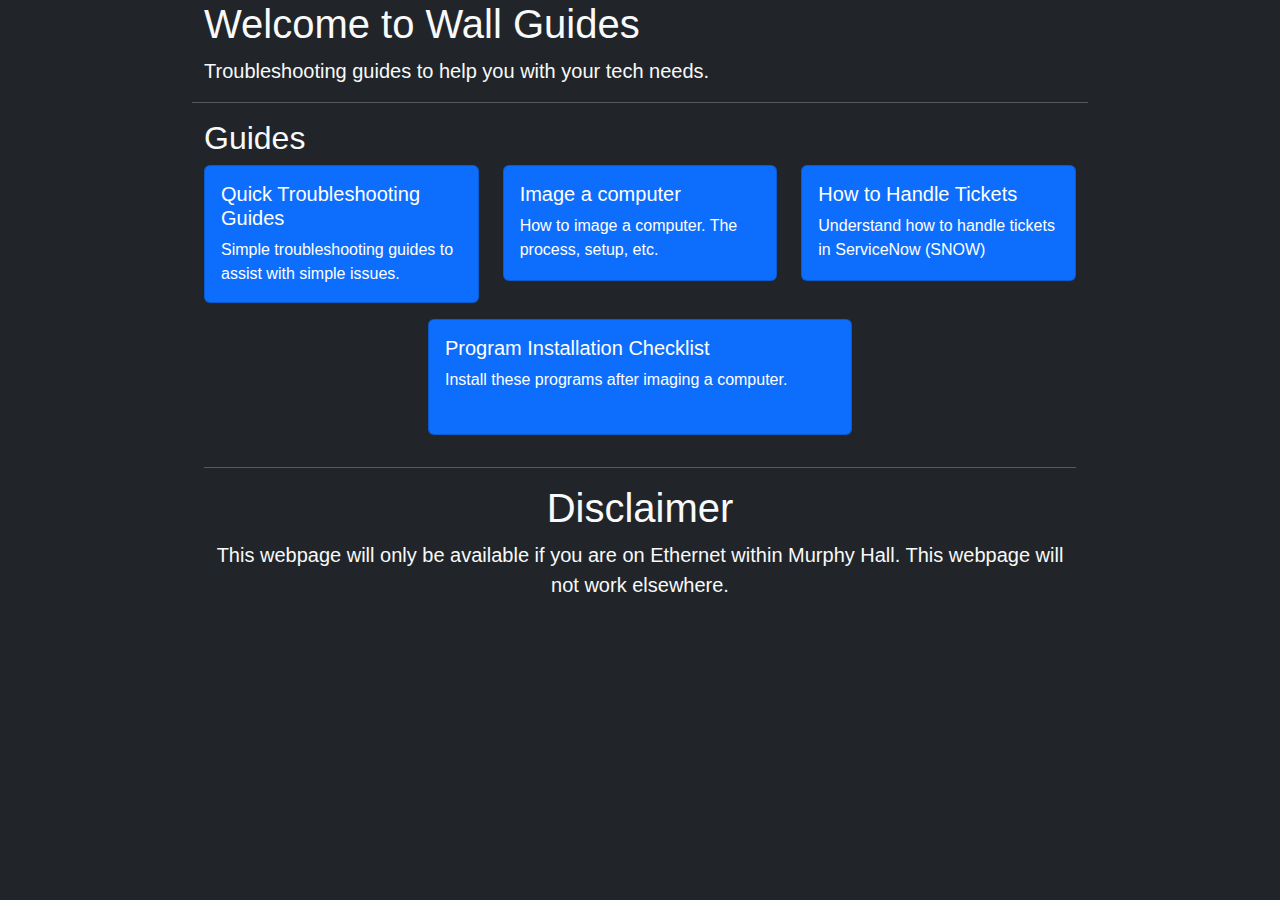
<file: index.html>
<!DOCTYPE html>
<html lang="en">
<head>
    <meta charset="UTF-8">
    <meta name="viewport" content="width=device-width, initial-scale=1.0">
    <title>Wall Guides</title>
    <!-- Bootstrap CSS -->
    <link rel="stylesheet" href="https://cdn.jsdelivr.net/npm/bootstrap@5.3.0/dist/css/bootstrap.min.css">
    <link rel="stylesheet" href="./styles/global.css">

    <style>
        /* @media (max-width: 992px) {
            .card-override  {
                max-height: 50px !important;
            }
        } */
    </style>
</head>
<body class="bg-dark text-light">
    <div class="container">
        <section class="hero">
            <div class="row">
                <h1>Welcome to Wall Guides</h1>
                <p class="lead">Troubleshooting guides to help you with your tech needs.</p>
                <hr>
            </div>
        </section>

        <section class="guides">
            <h2>Guides</h2>
            <div class="row">
                <div class="col-lg-4">
                    <div class="card text-bg-primary">
                        <a href="./guides/quick-troubleshooting.html">
                            <div class="card-body">
                                <h5 class="card-title">Quick Troubleshooting Guides</h5>
                                <p class="card-text">Simple troubleshooting guides to assist with simple issues.</p>
                            </div>
                        </a>
                    </div>
                </div>

                <div class="col-lg-4">
                    <div class="card text-bg-primary">
                        <a href="./guides/imaging-a-device.html">
                            <div class="card-body">
                                <h5 class="card-title">Image a computer</h5>
                                <p class="card-text">How to image a computer. The process, setup, etc.</p>
                            </div>
                        </a>
                        
                    </div>
                </div>

                <div class="col-lg-4">
                    <div class="card text-bg-primary">
                        <a href="./guides/handling-tickets.html">
                            <div class="card-body">
                                <h5 class="card-title">How to Handle Tickets</h5>
                                <p class="card-text">Understand how to handle tickets in ServiceNow (SNOW)</p>
                            </div>
                        </a>
                    </div>
                </div>
            </div>

            <div class="row">
                <div class="col-lg-3">


                </div>

                <div class="col-lg-6">
                    <div class="card text-bg-primary">
                        <a href="./guides/program-installation-checklist.html">
                            <div class="card-body">
                                <h5 class="card-title">Program Installation Checklist</h5>
                                <p class="card-text">Install these programs after imaging a computer.</p>
                            </div>
                        </a>
                    </div>
                </div>


                <div class="col-lg-3">
                    
                </div>
            </div>
        </section>

        <section class="text-center" id="disclaimer">
            <hr>
            <h1>Disclaimer</h1>
            <p class="lead">
                This webpage will only be available if you are on Ethernet within Murphy Hall. This webpage will not work elsewhere.
            </p>
        </section>
    </div>

    <!-- Bootstrap JS -->
    <script src="https://cdn.jsdelivr.net/npm/bootstrap@5.3.0/dist/js/bootstrap.bundle.min.js"></script>
    <script src="./scripts/global.js"></script>
</body>
</html>
</file>
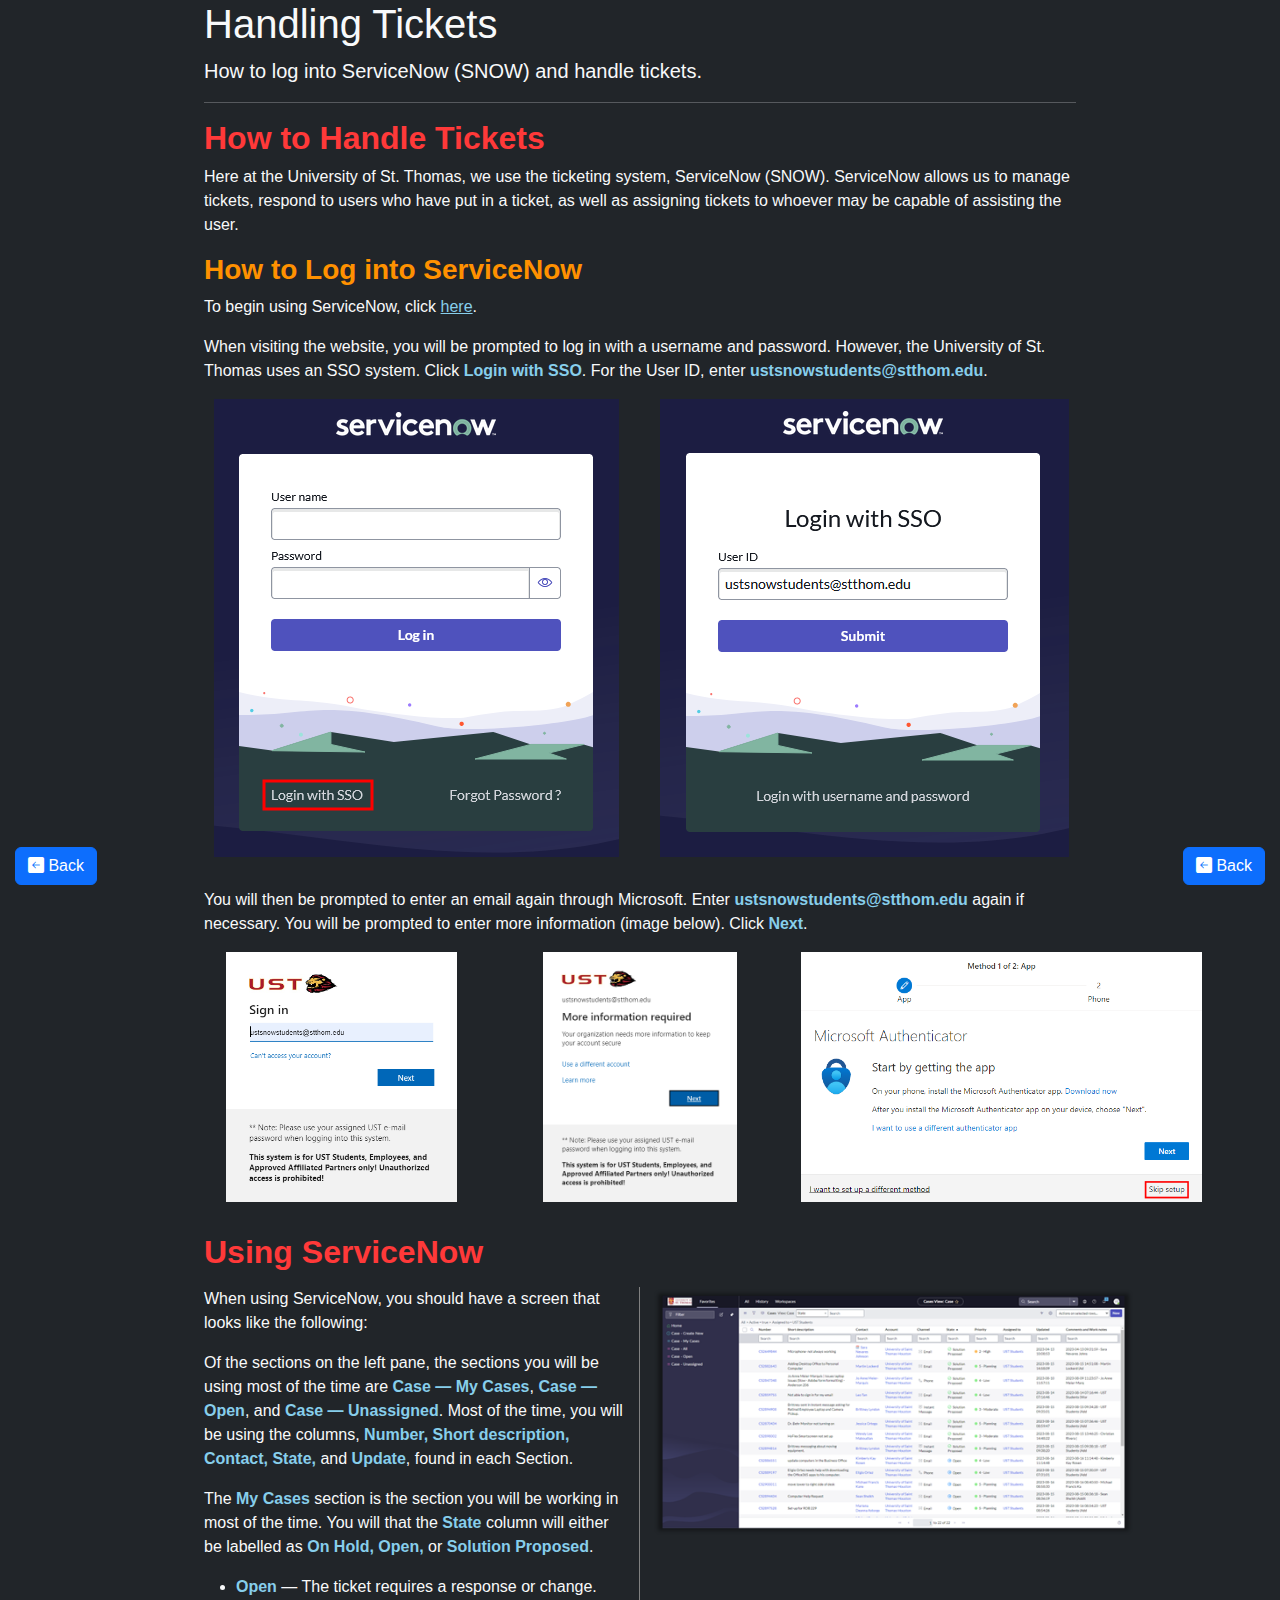
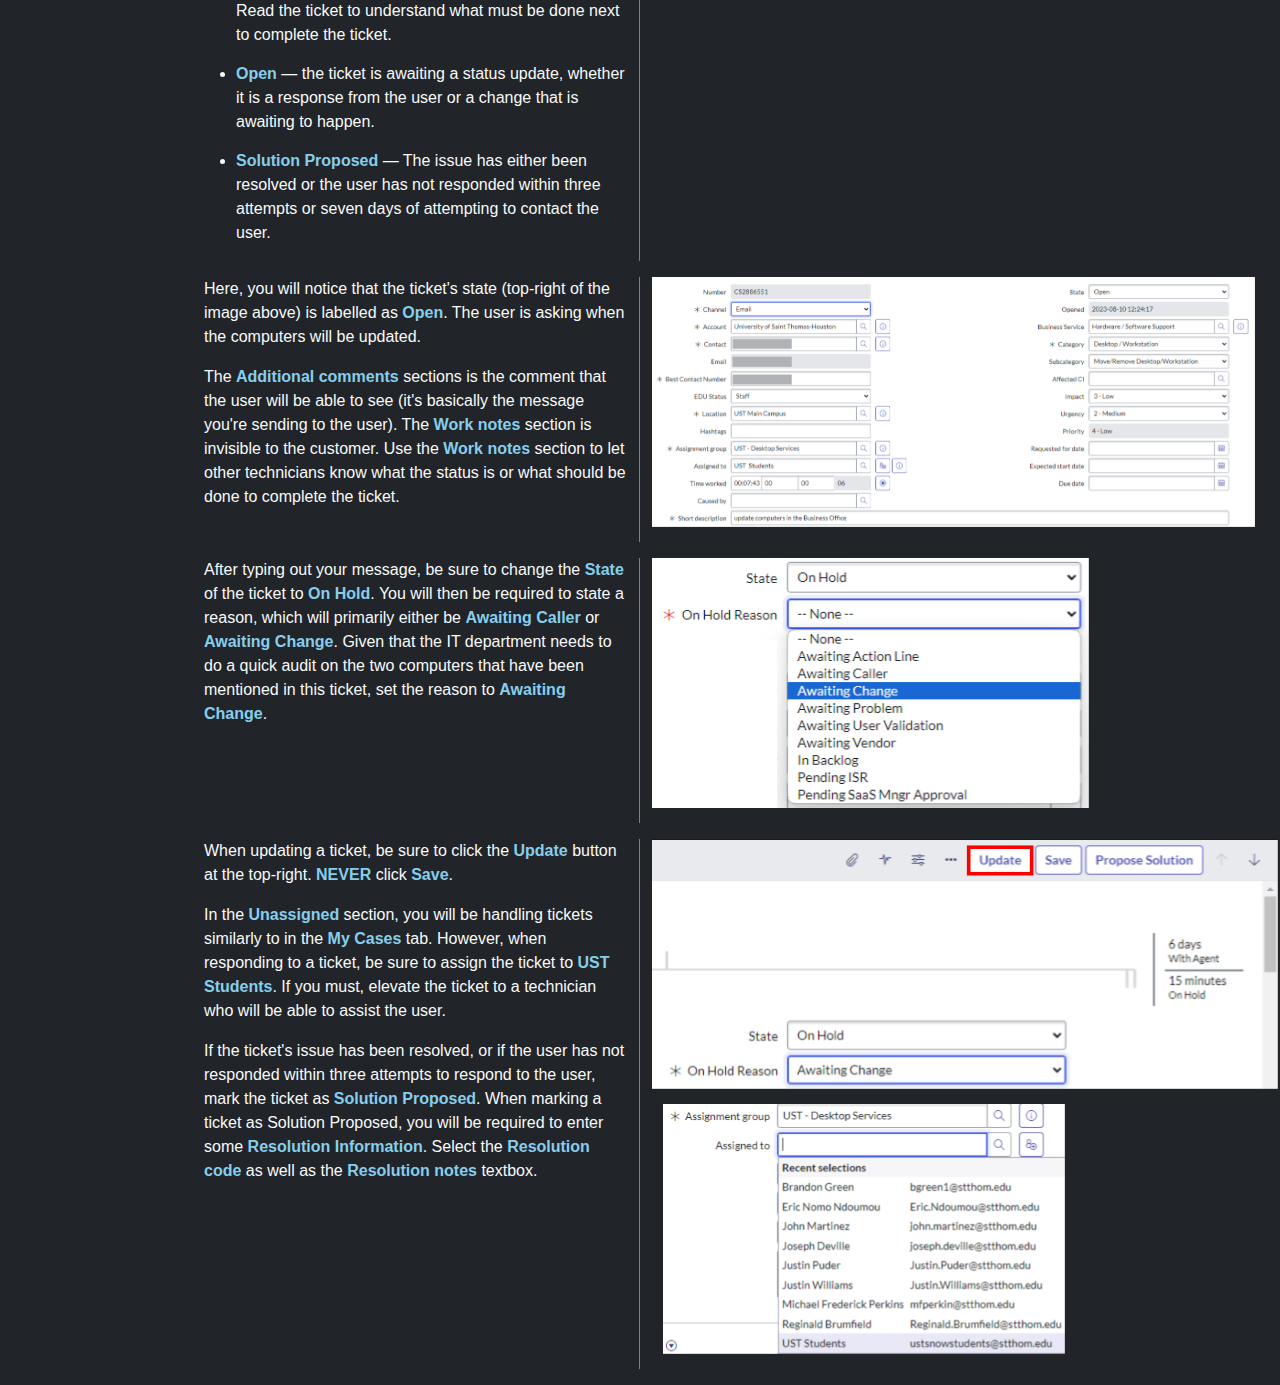
<file: guides/handling-tickets.html>
<!DOCTYPE html>
<html lang="en">
<head>
    <meta charset="UTF-8">
    <meta name="viewport" content="width=device-width, initial-scale=1.0">
    <title>Wall Guides</title>
    <!-- Bootstrap CSS -->
    <link rel="stylesheet" href="https://cdn.jsdelivr.net/npm/bootstrap@5.3.0/dist/css/bootstrap.min.css">
    <link rel="stylesheet" href="../styles/global.css">
    <link rel="stylesheet" href="../styles/guides.css">

    <style>
        img {
            height: 250px;
            width: auto;
        }

        .this-is-text {
            border-right: 1px solid gray;
        }

        .row {
            margin-top: 1rem;
            margin-bottom: 1rem;
        }
    </style>
</head>
<body class="bg-dark text-light">
    <div class="container">
        <div class="heading-container">
            <h1>Handling Tickets</h1>
            <p class="lead">How to log into ServiceNow (SNOW) and handle tickets.</p>
            <hr>
        </div>


        <div class="body-container">
            <h2>How to Handle Tickets</h2>
            <p>
                Here at the University of St. Thomas, we use the ticketing system, ServiceNow (SNOW). ServiceNow allows us to manage tickets, respond to users who have put in a ticket, as well as assigning tickets to whoever may be capable of assisting the user.
            </p>

            <h3>How to Log into ServiceNow</h3>
            <p>
                To begin using ServiceNow, click <a class="click-here" href="https://ellucian.service-now.com" target="_blank">here</a>.
            </p>




            <p>
                When visiting the website, you will be prompted to log in with a username and password. However, the University of St. Thomas uses an SSO system. Click <b>Login with SSO</b>. For the User ID, enter <b data-bs-toggle="tooltip" data-bs-title="Password: DT@dmin">ustsnowstudents@stthom.edu</b>.
            </p>


            <div class="row">
                <!-- <div class="col-lg-4">
                    <p>
                        When visiting the website, you will be prompted to log in with a username and password. However, the University of St. Thomas uses an SSO system. Click <b>Login with SSO</b>. For the User ID, enter <b data-bs-toggle="tooltip" data-bs-title="Password: DT@dmin">ustsnowstudents@stthom.edu</b>.
                    </p>
                </div> -->

                <div class="col-lg-6 text-center">
                    <img src="../assets/SNOW/login screen.png" class="img-fluid">
                </div>


                <div class="col-lg-6 text-center">
                    <img src="../assets/SNOW/login with SSO screen.png" class="img-fluid">
                </div>
            </div>

            <!-- <p>
                When visiting the website, you will be prompted to log in with a username and password. However, the University of St. Thomas uses an SSO system. Click <b>Login with SSO</b>. For the User ID, enter <b data-bs-toggle="tooltip" data-bs-title="Password: DT@dmin">ustsnowstudents@stthom.edu</b>.
            </p> -->

            <!-- <img src="/assets/SNOW/login screen.png" class="img-fluid"> -->

            <!-- <div id="login" class="carousel slide" data-bs-ride="carousel">
                <div class="carousel-inner">
                    <div class="carousel-item active">
                        <img src=".././assets/SNOW/login screen.png" class="img-fluid">
                    </div>
                    <div class="carousel-item">
                        <img src=".././assets/SNOW/login with SSO screen.png" class="img-fluid">
                    </div>
                </div>
            </div> -->


            <p>
                You will then be prompted to enter an email again through Microsoft. Enter <b data-bs-toggle="tooltip" data-bs-title="Password: DT@dmin">ustsnowstudents@stthom.edu</b> again if necessary. You will be prompted to enter more information (image below). Click <b>Next</b>.
            </p>
            <div class="row">
                <div class="col-lg-4 text-center">
                    <img src="../assets/SNOW/UST MS sign in (email).png">
                </div>

                <div class="col-lg-4 text-center">
                    <img src="../assets/SNOW/more information required.png">
                </div>

                <div class="col-lg-4 text-center">
                    <img src="../assets/SNOW/skip.png">
                </div>
            </div>

            <!-- <div class="row">
                <div class="col-lg-3 this-is-text">
                    <p>
                        You will then be prompted to enter an email again through Microsoft. Enter <b data-bs-toggle="tooltip" data-bs-title="Password: DT@dmin">ustsnowstudents@stthom.edu</b> again if necessary. You will be prompted to enter more information (image below). Click <b>Next</b>.
                    </p>
                </div>

                <div class="col-lg-3 text-center">
                    <img src="../assets/SNOW/UST MS sign in (email).png">
                </div>

                <div class="col-lg-3 text-center">
                    <img src="../assets/SNOW/more information required.png">
                </div>

                <div class="col-lg-3 text-center">
                    <img src="../assets/SNOW/skip.png">
                </div>
            </div> -->


            <!-- <p>
                You will then be prompted to enter an email again through Microsoft. Enter <b>ustsnowstudents@stthom.edu</b> again if necessary. You will be prompted to enter more information (image below). Click <b>Next</b>.
            </p>

            <div id="login2" class="carousel slid" data-bs-ride="carousel">
                <div class="carousel-inner">
                    <div class="carousel-item active">
                        <img src=".././assets/SNOW/UST MS sign in (email).png">
                    </div>
                    <div class="carousel-item">
                        <img src=".././assets/SNOW/more information required.png">
                    </div>
                    <div class="carousel-item">
                        <img src=".././assets/SNOW/skip.png">
                    </div>
                </div>
            </div>

            <p>When you are prompted to setup Microsoft Authenticator, click <b>Skip setup</b>.</p> -->


            <h2>Using ServiceNow</h2>

            <div class="row">
                <div class="col-lg-6 this-is-text">
                    <p>When using ServiceNow, you should have a screen that looks like the following:</p>

                    <p>
                        Of the sections on the left pane, the sections you will be using most of the time are <b>Case &mdash; My Cases</b>, <b>Case &mdash; Open</b>, and <b>Case &mdash; Unassigned</b>. Most of the time, you will be using the columns, <b>Number, Short description, Contact, State,</b> and <b>Update</b>, found in each Section.
                    </p>

                    <p>
                        The <b>My Cases</b> section is the section you will be working in most of the time. You will that the <b>State</b> column will either be labelled as <b>On Hold, Open,</b> or <b>Solution Proposed</b>.
                    </p>

                    <ul>
                        <li>
                            <b>Open</b> &mdash; The ticket requires a response or change. Read the ticket to understand what must be done next to complete the ticket.
                        </li>

                        <li>
                            <b>Open</b> &mdash; the ticket is awaiting a status update, whether it is a response from the user or a change that is awaiting to happen.
                        </li>

                        <li>
                            <b>Solution Proposed</b> &mdash; The issue has either been resolved or the user has not responded within three attempts or seven days of attempting to contact the user.
                        </li>
                    </ul>
                </div>

                <div class="col-lg-6 text-center">
                    <img src="../assets/SNOW/tickets.png">
                </div>
            </div>


            <!-- <p>When using ServiceNow, you should have a screen that looks like the following:</p>

            


            <img src=".././assets/SNOW/tickets.png">
            
            
            

            <p>
                Of the sections on the left pane, the sections you will be using most of the time are <b>Case &mdash; My Cases</b>, <b>Case &mdash; Open</b>, and <b>Case &mdash; Unassigned</b>. Most of the time, you will be using the columns, <b>Number, Short description, Contact, State,</b> and <b>Update</b>, found in each section.
            </p>

            <p>
                The <b>My Cases</b> section is the section you will be workin in most of the time. You will notice that the <b>State</b> column will either be labelled as <b>On Hold, Open,</b> or <b>Solution Proposed</b>.
            </p>

            <ul>
                <li>
                    <b>Open</b> &mdash; The ticket requires a response or change. Read the ticket to understand what must be done next to complete the ticket.
                </li>

                <li>
                    <b>On Hold</b> &mdash; The ticket is awaiting a status update, whether it is a response from the user or a change that is awaiting to happen.
                </li>

                <li>
                    <b>Solution Proposed</b> &mdash; The issue has either been resolved or the user has not responded within three attempts or seven days of attempting to contact the user.
                </li>
            </ul> -->



            <div class="row">
                <div class="col-lg-6 this-is-text">
                    <p>
                        Here, you will notice that the ticket's state (top-right of the image above) is labelled as <b>Open</b>. The user is asking when the computers will be updated.
                    </p>
        
                    <p>
                        The <b>Additional comments</b> sections is the comment that the user will be able to see (it's basically the message you're sending to the user). The <b>Work notes</b> section is invisible to the customer. Use the <b>Work notes</b> section to let other technicians know what the status is or what should be done to complete the ticket.
                    </p>
                </div>

                <div class="col-lg-6 text-center">
                    <img src=".././assets/SNOW/Open ticket.png">
                </div>
            </div>

            

            




            <div class="row">
                <div class="col-lg-6 this-is-text">
                    <p>
                        After typing out your message, be sure to change the <b>State</b> of the ticket to <b>On Hold</b>. You will then be required to state a reason, which will primarily either be <b>Awaiting Caller</b> or <b>Awaiting Change</b>. Given that the IT department needs to do a quick audit on the two computers that have been mentioned in this ticket, set the reason to <b>Awaiting Change</b>.
                    </p>
                </div>

                <div class="col-lg-6 text-center">
                    <img src=".././assets/SNOW/On Hold Reason.png">
                </div>
            </div>


            


            <div class="row">
                <div class="col-lg-6 this-is-text">
                    <p>
                        When updating a ticket, be sure to click the <b>Update</b> button at the top-right. <b>NEVER</b> click <b>Save</b>.
                    </p>

                    <p>
                        In the <b>Unassigned</b> section, you will be handling tickets similarly to in the <b>My Cases</b> tab. However, when responding to a ticket, be sure to assign the ticket to <b>UST Students</b>. If you must, elevate the ticket to a technician who will be able to assist the user.
                    </p>

                    <p>
                        If the ticket's issue has been resolved, or if the user has not responded within three attempts to respond to the user, mark the ticket as <b>Solution Proposed</b>. When marking a ticket as Solution Proposed, you will be required to enter some <b>Resolution Information</b>. Select the <b>Resolution code</b> as well as the <b>Resolution notes</b> textbox.
                    </p>
                </div>

                <div class="col-lg-6 text-center">
                    <img src="../assets/SNOW/UPDATE.png">
                    <img src="../assets/SNOW/assign to.png">
                </div>
            </div>

            

            <!-- <p>When updating a ticket, be sure to click the <b>Update</b> button at the top-right. <b>NEVER</b> click <b>Save</b>.</p>

            <img src=".././assets/SNOW/UPDATE.png">

            <p>
                In the <b>Unassigned</b> section, you will be handling tickets similarly to in the <b>My Cases</b> tab. However, when responding to a ticket, be sure to assign the ticket to <b>UST Students</b>. If you must, elevate the ticket to a technician who will be able to assist the user.
            </p>

            <img src=".././assets/SNOW/assign to.png">

            <p>
                If the ticket's issue has been resolved, or if the user has not repsonded within three attempts to respond to the user, mark the ticket as <b>Solution Proposed</b>. When marking a ticket as Solution Proposed, you will be required to enter some <b>Resolution Information</b>. Select the <b>Resolution code</b> as well as the <b>Resolution notes</b> textbox. Below is an example of how to fill out the <b>Resolution Information</b> section. After completing this section, click <b>Update</b> at the top-right of the ticket.
            </p> -->

        </div>
    </div>

    <footer>
        <a class="btn btn-primary bottom-left" href="../index.html"><i class="bi bi-arrow-left-square-fill"></i> Back</a>
        <a class="btn btn-primary bottom-right" href="../index.html"><i class="bi bi-arrow-left-square-fill"></i> Back</a>
    </footer>

    <!-- Bootstrap JS -->
    <script src="https://cdn.jsdelivr.net/npm/bootstrap@5.3.0/dist/js/bootstrap.bundle.min.js"></script>
    <script src="../scripts/global.js"></script>
</body>
</html>
</file>
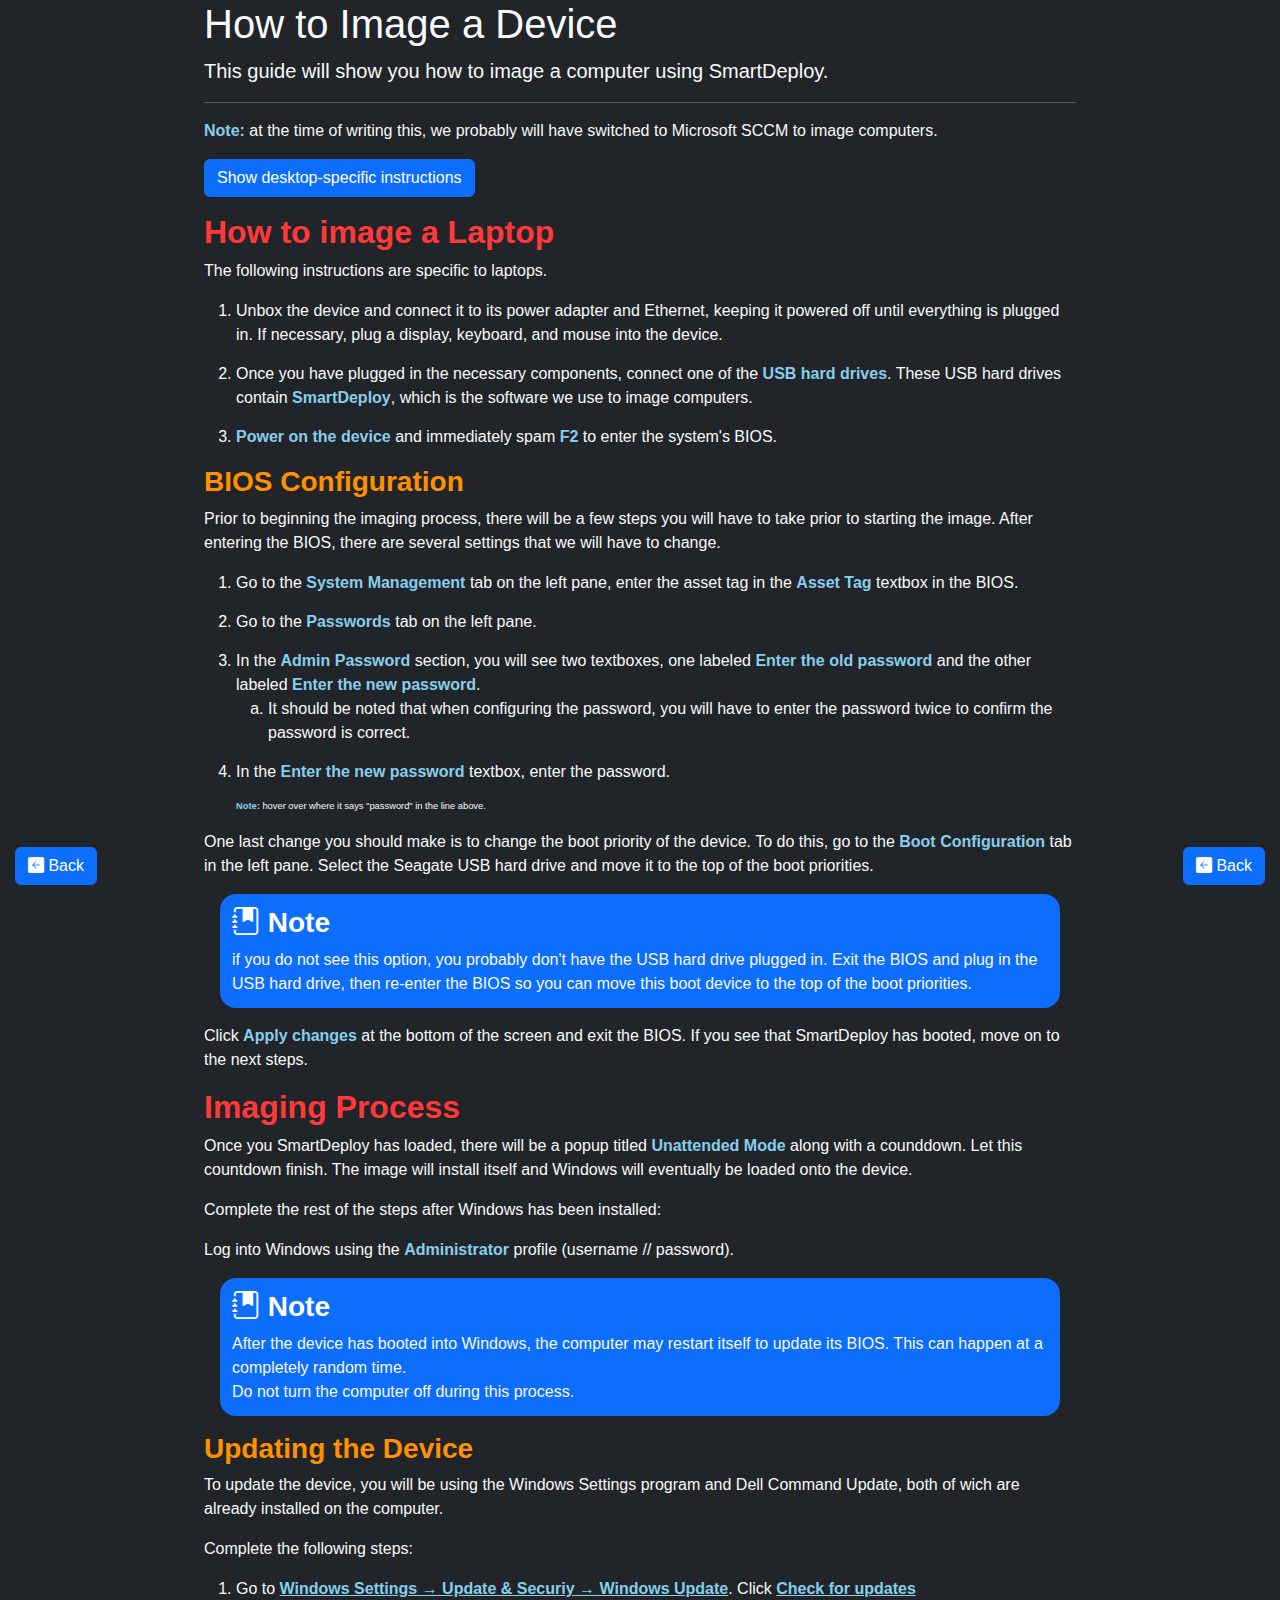
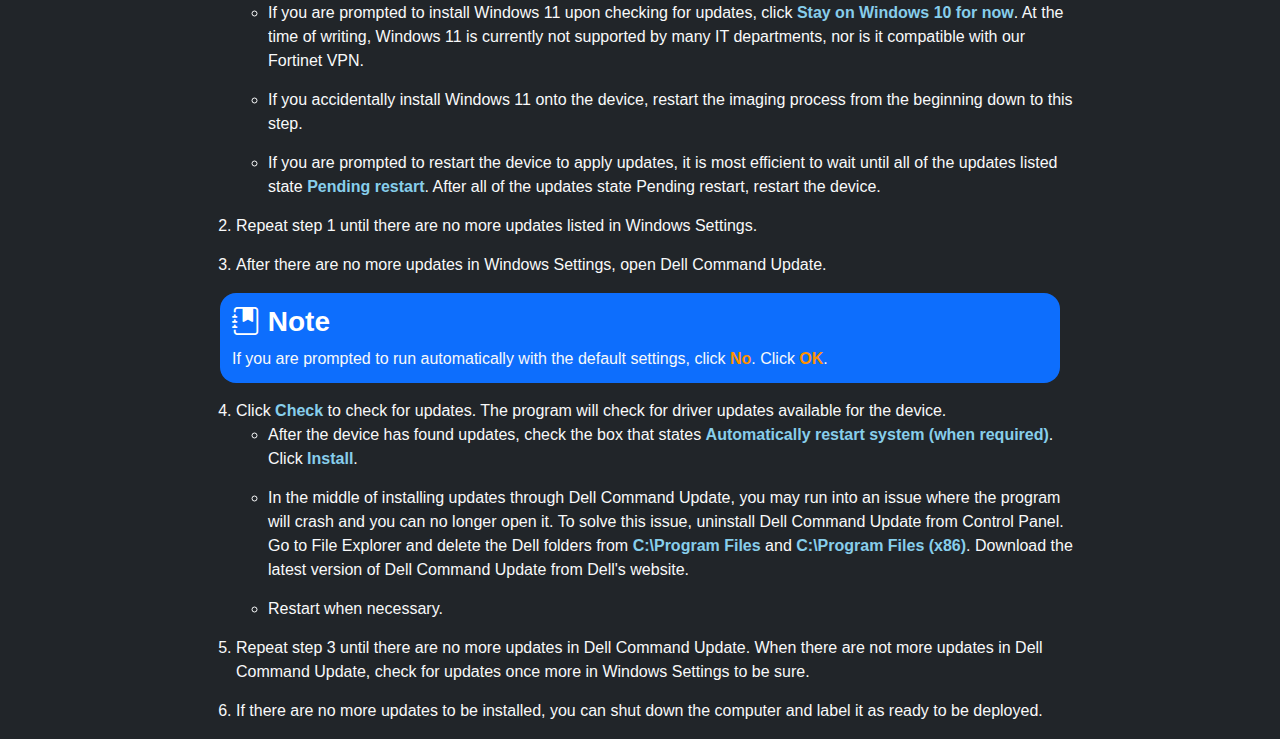
<file: guides/imaging-a-device.html>
<!DOCTYPE html>
<html lang="en">
<head>
    <meta charset="UTF-8">
    <meta name="viewport" content="width=device-width, initial-scale=1.0">
    <title>Wall Guides</title>
    <!-- Bootstrap CSS -->
    <link rel="stylesheet" href="https://cdn.jsdelivr.net/npm/bootstrap@5.3.0/dist/css/bootstrap.min.css">
    <!-- <link rel="stylesheet" href="../styles/global.css"> -->
    <link rel="stylesheet" href="/styles/global.css">
    <link rel="stylesheet" href="../styles/guides.css">


    <style>
        #desktop {
            display: none; 
            /* ^^^^^^^^^^^^^^ uncomment that comment when this page is complete */
            /* display: block; */
        }

        #laptop {
            display: block;
        }

        #togglerButton1 {
            margin-bottom: 1rem;
        }

        .w-100 {
            max-width: 50vw;
        }
    </style>
</head>
<body class="bg-dark text-light">
    <div class="container">
        <div class="heading-container">
            <h1>How to Image a Device</h1>
            <p class="lead">This guide will show you how to image a computer using SmartDeploy.</p>
            <hr>
        </div>


        <div class="body-container">

            <p>
                <b>Note:</b> at the time of writing this, we probably will have switched to Microsoft SCCM to image computers.
            </p>

            <button class="btn btn-primary" onclick="toggleText()" id="togglerButton1">
                Show desktop-specific instructions
            </button>

            <div id="desktop">
                <h2>How to image a Desktop</h2>
                <p>
                    The following instructions are specific to Desktops.
                </p>

                <ol>
                    <li>
                        Unbox the device and connect it to its power adapter and Ethernet, keeping it powered off until everything is plugged in. If necessary, plug a display, keyboard, and mouse into the device.
                    </li>

                    <li>
                        Once you have plugged in the necessary components, connect one of the <b>USB hard drives</b>. These USB hard drives contain <b>SmartDeploy</b>, which is the software we use to image computers.
                    </li>

                    <li>
                        <b>Power on the device</b> and immediately spam <b>F2</b> to enter the system's BIOS.
                    </li>
                </ol>

                <section id="biosConfig">
                    <h3>Configuring the BIOS</h3>
                    <p>
                        Prior to beginning the imaging process, there will be a few steps you will have to take prior to starting the image. After entering the BIOS, there are several settings that we will have to change.
                    </p>

                    <h4>System Management Tab</h4>
                    <p>
                        Prior to doing anything in the BIOS, be sure that the computer has an asset tag on it (should look like a barcode).
                    </p>
                    <ol>
                        <li>
                            Starting in the <b>System Management</b> tb on the left pane, enter the asset tag in the <b>Asset Tag</b> textbox in the BIOS.
                        </li>
                        <li>
                            Scroll down to <b>Wake on LAN/WLAN</b>, enable <b>LAN Only</b>.
                        </li>
                        <li>
                            Scroll down to <b>Auto On Time</b>, set this to <b>Every Day</b> and set the time to <b>11:55 PM</b>.
                        </li>
                    </ol>

                    <!-- <div id="biosImages" class="carousel slide" data-bs-ride="carousel">
                        <div class="carousel-inner">
                            <div class="carousel-item active">
                                <img src="../assets/bios-configuration/Asset Tag.png" class="d-block w-100">
                            </div>
                            <div class="carousel-item">
                                <img src="../assets/bios-configuration/Wake on LAN.png" class="d-block w-100">
                            </div>
                            <div class="carousel-item">
                                <img src="../assets/bios-configuration/Auto On Time.png" class="d-block w-100">
                            </div>
                        </div>
                    </div> -->

                    <h4>Power tab</h4>
                    <p>
                        Go to the <b>Power</b> tab to complete the following steps:
                    </p>
                    <ol>
                        <li>
                            Go to the <b>AC Recovery</b> section and enable/disable according to the following:
                            
                            <ul>
                                <li>
                                    If the computer <b><u>IS</u></b> intended to be a HyFlex computer, click <b>Power On</b> if it is not toggled already.
                                </li>
                                <li>
                                    If the computer <b><u>IS NOT</u></b> intended to be a HyFlex computer, click <b>Power Off</b> if it is not toggled already.
                                </li>
                            </ul>
                        </li>

                        <!-- <img src="../assets/bios-configuration/AC Behavior.png" class="d-block w-100"> -->

                        <li>
                            Go to the <b>Block Sleep</b> section and enable/disable according to the following:

                            <ul>
                                
                                <li>
                                    If the computer <b><u>IS</u></b> intended to be a HyFlex computer, <b>toggle this switch <u>on</u></b> so the computer does not go to sleep.
                                </li>
                                <li>
                                    If the computer <b><u>IS NOT</u></b> intended to be a HyFlex computer, <b>toggle this switch<u>off</u></b> so the computer is able to go to sleep.
                                </li>
                            </ul>
                        </li>

                        <!-- <img src="/assets/bios-configuration/Block Sleep.png" class="d-block w-100"> -->
                    </ol>

                    <h4>Passwords tab</h4>
                    <p>
                        Go to the <b>Passwords</b> tab on the left pane and complete the following steps:
                    </p>

                    <ol>
                        <li>
                            In the <b>Admin Password</b> section, you will see two textboxes, one labeled <b>Enter the old password</b> and the other labeled <b>Enter the new password</b>.

                            <ol type="a">
                                <li>
                                    It should be noted that when configuring the password, you will have to enter the password twice to confirm the password is correct.
                                </li>
                            </ol>
                        </li>

                        <li>
                            <p>
                                In the <b>Enter the new password</b> textbox, enter the <span href="#" data-bs-toggle="tooltip" data-bs-title="60077">password</span>.
                            </p>
                            
                            <p class="lil-p">
                                <b>Note:</b> hover over where it says "password" in the line above.
                            </p>
                        </li>

                        <!-- <img src="/assets/bios-configuration/Admin Password.png" class="d-block w-100"> -->
                    </ol>
                </section>
            </div>

            <div id="laptop">
                <h2>How to image a Laptop</h2>
                <p>
                    The following instructions are specific to laptops.
                </p>
                
                <ol>
                    <li>
                        Unbox the device and connect it to its power adapter and Ethernet, keeping it powered off until everything is plugged in. If necessary, plug a display, keyboard, and mouse into the device.
                    </li>

                    <li>
                        Once you have plugged in the necessary components, connect one of the <b>USB hard drives</b>. These USB hard drives contain <b>SmartDeploy</b>, which is the software we use to image computers.
                    </li>

                    <li>
                        <b>Power on the device</b> and immediately spam <b>F2</b> to enter the system's BIOS.
                    </li>
                </ol>

                <div id="laptop-bios-configuration">
                    <h3>BIOS Configuration</h3>
                    <p>
                        Prior to beginning the imaging process, there will be a few steps you will have to take prior to starting the image. After entering the BIOS, there are several settings that we will have to change.
                    </p>

                    <ol>
                        <li>
                            Go to the <b>System Management</b> tab on the left pane, enter the asset tag in the <b>Asset Tag</b> textbox in the BIOS.
                        </li>

                        <li>
                            Go to the <b>Passwords</b> tab on the left pane.
                        </li>
                        
                        <li>
                            In the <b>Admin Password</b> section, you will see two textboxes, one labeled <b>Enter the old password</b> and the other labeled <b>Enter the new password</b>.

                            <ol type="a">
                                <li>
                                    It should be noted that when configuring the password, you will have to enter the password twice to confirm the password is correct.
                                </li>
                            </ol>
                        </li>

                        <li>
                            <p>
                                In the <b>Enter the new password</b> textbox, enter the <span href="#" data-bs-toggle="tooltip" data-bs-title="60077">password</span>.
                            </p>
                            
                            <p class="lil-p">
                                <b>Note:</b> hover over where it says "password" in the line above.
                            </p>
                        </li>

                        <!-- <img src="/assets/bios-configuration/Admin Password.png" class="d-block w-100"> -->
                    </ol>
                </div>
            </div>

            <div id="postBios">
                <p>
                    One last change you should make is to change the boot priority of the device. To do this, go to the <b>Boot Configuration</b> tab in the left pane. Select the Seagate USB hard drive and move it to the top of the boot priorities.
                </p>

                <div class="note">
                    <h3 class="bi bi-journal-bookmark-fill"> Note</h3>
                    <p>
                        if you do not see this option, you probably don't have the USB hard drive plugged in. Exit the BIOS and plug in the USB hard drive, then re-enter the BIOS so you can move this boot device to the top of the boot priorities.
                    </p>
                </div>

                <p>
                    Click <b>Apply changes</b> at the bottom of the screen and exit the BIOS. If you see that SmartDeploy has booted, move on to the next steps.
                </p>
            </div>
            
            <div id="imagingProcess">
                <h2>Imaging Process</h2>
                
                <p>
                    Once you SmartDeploy has loaded, there will be a popup titled <b>Unattended Mode</b> along with a counddown. Let this countdown finish. The image will install itself and Windows will eventually be loaded onto the device.
                </p>

                <p>
                    Complete the rest of the steps after Windows has been installed:
                </p>

                <p>
                        Log into Windows using the <b>Administrator</b> profile (<span data-bs-toggle="tooltip" title=".\administrator">username</span> // <span data-bs-toggle="tooltip" title="DT@dmin18">password</span>).
                </p>

                <div class="note">
                    <h3 class="bi bi-journal-bookmark-fill"> Note</h3>
                    <p>
                        After the device has booted into Windows, the computer may restart itself to update its BIOS. This can happen at a completely random time.
                    </p>
                    <p>
                        Do not turn the computer off during this process.
                    </p>
                </div>

                <h3>Updating the Device</h3>
                <p>
                    To update the device, you will be using the Windows Settings program and Dell Command Update, both of wich are already installed on the computer.
                </p>

                <p>
                    Complete the following steps:
                </p>

                <ol>
                    <li>
                        Go to <b><u>Windows Settings &rightarrow; Update & Securiy &rightarrow; Windows Update</u></b>. Click <b><u>Check for updates</u></b>

                        <ul>
                            <li>
                                If you are prompted to install Windows 11 upon checking for updates, click <b>Stay on Windows 10 for now</b>. At the time of writing, Windows 11 is currently not supported by many IT departments, nor is it compatible with our Fortinet VPN.
                            </li>

                            <li>
                                If you accidentally install Windows 11 onto the device, restart the imaging process from the beginning down to this step.
                            </li>

                            <li>
                                If you are prompted to restart the device to apply updates, it is most efficient to wait until all of the updates listed state <b>Pending restart</b>. After all of the updates state Pending restart, restart the device.
                            </li>
                        </ul>
                    </li>
                    
                    <li>
                        Repeat step 1 until there are no more updates listed in Windows Settings.
                    </li>

                    <li>
                        After there are no more updates in Windows Settings, open Dell Command Update.
                    </li>
                </ol>

                <div class="note">
                    <h3 class="bi bi-journal-bookmark-fill"> Note</h3>
                    <p>
                        If you are prompted to run automatically with the default settings, click <b>No</b>. Click <b>OK</b>.
                    </p>
                </div>
                
                <ol start="4">
                    <li>
                        Click <b>Check</b> to check for updates. The program will check for driver updates available for the device.

                        <ul>
                            <li>
                                After the device has found updates, check the box that states <b>Automatically restart system (when required)</b>. Click <b>Install</b>.
                            </li>

                            <li>
                                In the middle of installing updates through Dell Command Update, you may run into an issue where the program will crash and you can no longer open it. To solve this issue, uninstall Dell Command Update from Control Panel. Go to File Explorer and delete the Dell folders from <b>C:\Program Files</b> and <b>C:\Program Files (x86)</b>. Download the latest version of Dell Command Update from Dell's website.
                            </li>

                            <li>
                                Restart when necessary.
                            </li>
                        </ul>
                    </li>

                    <li>
                        Repeat step 3 until there are no more updates in Dell Command Update. When there are not more updates in Dell Command Update, check for updates once more in Windows Settings to be sure.
                    </li>

                    <li>
                        If there are no more updates to be installed, you can shut down the computer and label it as ready to be deployed.
                    </li>
                </ol>
            </div>
        </div>
    </div>

    <footer>
        <a class="btn btn-primary bottom-left" href="../index.html"><i class="bi bi-arrow-left-square-fill"></i> Back</a>
        <a class="btn btn-primary bottom-right" href="../index.html"><i class="bi bi-arrow-left-square-fill"></i> Back</a>
    </footer>

    <!-- Bootstrap JS -->
    <script src="https://cdn.jsdelivr.net/npm/bootstrap@5.3.0/dist/js/bootstrap.bundle.min.js"></script>
    <script src="/scripts/global.js"></script>

    <script>
        function toggleText() {
            var desktopText = document.getElementById("desktop");
            var laptopText = document.getElementById("laptop");
            var desktopSetting = desktopText.style.display;
            var laptopSetting = laptopText.style.display;
            var togglerButton1 = document.getElementById("togglerButton1");

            if (desktopSetting == 'block' && laptopText.style.display == 'none') {
                desktopText.style.display = 'none';
                laptopText.style.display = 'block';
                togglerButton1.innerHTML = 'Show desktop-specific instructions';
            } else {
                desktopText.style.display = 'block';
                laptopText.style.display = 'none';
                togglerButton1.innerHTML = 'Show laptop-specific instructions';
            }
        }
    </script>
</body>
</html>
</file>
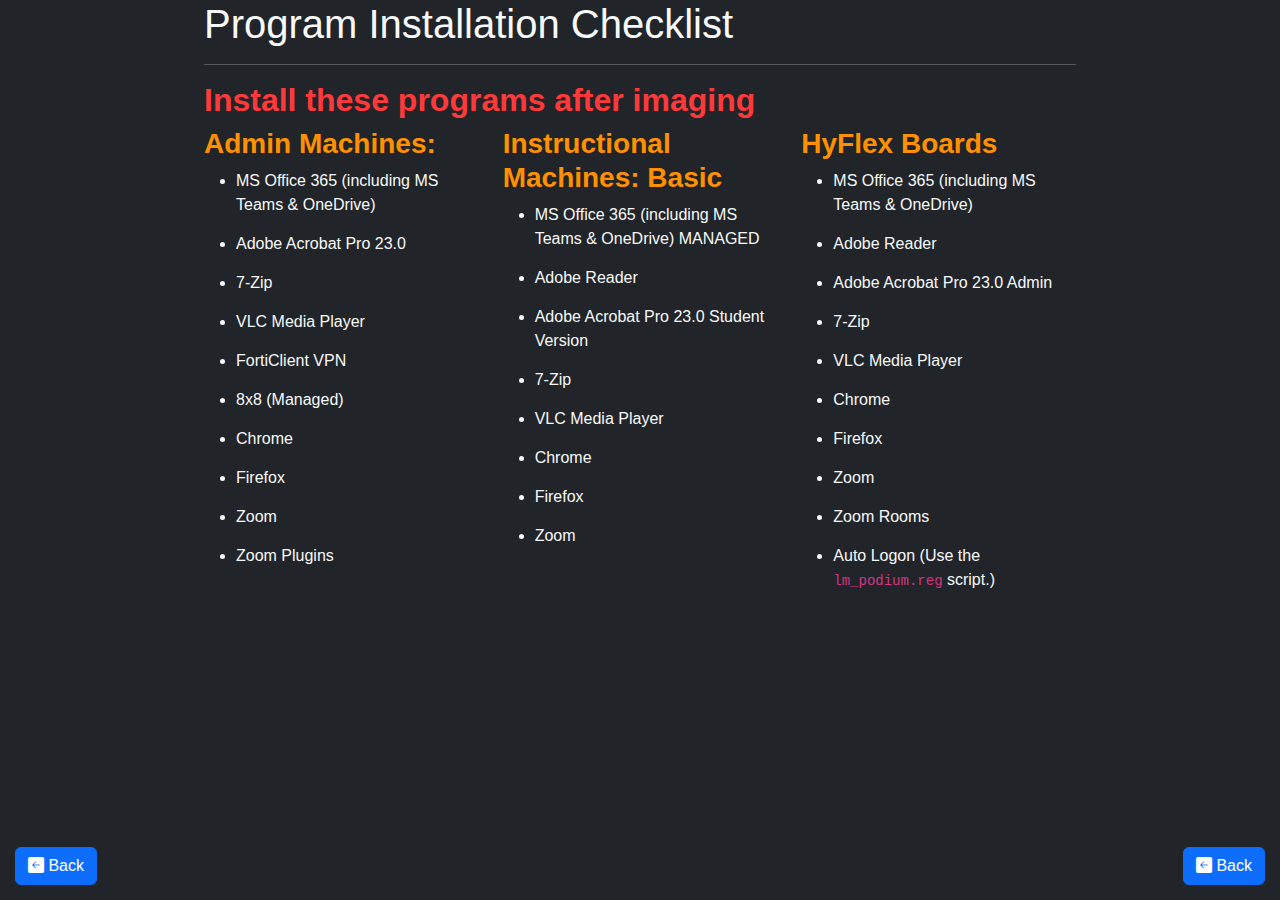
<file: guides/pre-deployment-checklist.html>
<!DOCTYPE html>
<html lang="en">
<head>
    <meta charset="UTF-8">
    <meta name="viewport" content="width=device-width, initial-scale=1.0">
    <title>Wall Guides</title>
    <!-- Bootstrap CSS -->
    <link rel="stylesheet" href="https://cdn.jsdelivr.net/npm/bootstrap@5.3.0/dist/css/bootstrap.min.css">
    <link rel="stylesheet" href="../styles/global.css">
    <link rel="stylesheet" href="../styles/guides.css">

    <style>
        .tab {
            text-indent: 500px;
        }
    </style>
</head>
<body class="bg-dark text-light">
    <div class="container">
        <div class="heading-container">
            <h1>Program Installation Checklist</h1>
            <!-- <p class="lead"></p> -->
            <hr>
        </div>


        <div class="body-container">
            <h2>Install these programs after imaging</h2>

            <div class="row">
                <div class="col-lg-4">

                    <h3>Admin Machines:</h3>
                    <ul>
                        <li>MS Office 365 (including MS Teams & OneDrive)</li>
                        <li>Adobe Acrobat Pro 23.0</li>
                        <li>7-Zip</li>
                        <li>VLC Media Player</li>
                        <li>FortiClient VPN</li>
                        <li>8x8 (Managed)</li>
                        <li>Chrome</li>
                        <li>Firefox</li>
                        <li>Zoom</li>
                        <li>Zoom Plugins</li>
                    </ul>
                </div>

                <div class="col-lg-4" id="tabs">
                    <h3>Instructional Machines: Basic</h3>
                    <ul>
                        <li>MS Office 365 (including MS Teams & OneDrive) MANAGED</li>
                        <li>Adobe Reader</li>
                        <li>Adobe Acrobat Pro 23.0 Student Version</li>
                        <li>7-Zip</li>
                        <li>VLC Media Player</li>
                        <li>Chrome</li>
                        <li>Firefox</li>
                        <li>Zoom</li>
                    </ul>

                    <!-- <h3> </h3> -->  <!-- Invisible spacing character in the <h3> tag -->
                    <!-- <p><span>*</span><span>Make sure these programs are 64-bit, not 32-bit.</span></p>
                    <p><span>**</span><span>Install these programs if they have been requested.</span></p>

                    <p><b>Run <u>gpupdate /force</u> in Command Prompt after imaging.</b></p>

                    <p>Install programs using the software's <b>.msi</b> file type if possible. Make sure the program is the 64-bit version of the program.</p> -->
                </div>

                <div class="col-lg-4">
                    <h3>HyFlex Boards</h3>
                    <ul>
                        <li>MS Office 365 (including MS Teams & OneDrive)</li>
                        <li>Adobe Reader</li>
                        <li>Adobe Acrobat Pro 23.0 Admin</li>
                        <li>7-Zip</li>
                        <li>VLC Media Player</li>
                        <li>Chrome</li>
                        <li>Firefox</li>
                        <li>Zoom</li>
                        <li>Zoom Rooms</li>
                        <li>Auto Logon (Use the <code>lm_podium.reg</code> script.)</li>
                    </ul>
                </div>
            </div>
        </div>
    </div>

    <footer>
        <a class="btn btn-primary bottom-left" href="../index.html"><i class="bi bi-arrow-left-square-fill"></i> Back</a>
        <a class="btn btn-primary bottom-right" href="../index.html"><i class="bi bi-arrow-left-square-fill"></i> Back</a>
    </footer>

    <!-- Bootstrap JS -->
    <script src="https://cdn.jsdelivr.net/npm/bootstrap@5.3.0/dist/js/bootstrap.bundle.min.js"></script>
    <script src="/scripts/global.js"></script>

    <script>
        var tabs = document.getElementById('tabs');
        var ps = tabs.getElementsByTagName('p');
        var p;
        var spans;
        var span;
        var w;
        var wTab = 25;
        for (var i = 0; i < ps.length; i++) { 
            p = ps.item(i);
            spans = p.getElementsByTagName('span');
            for (var j = 0; j < spans.length - 1; j++) { 
                span = spans.item(j);
                w = span.offsetWidth;
                w = Math.ceil(w / wTab) * wTab - w;
                span.style.paddingRight = w + 'px';
            }
        }
    </script>
</body>
</html>
</file>
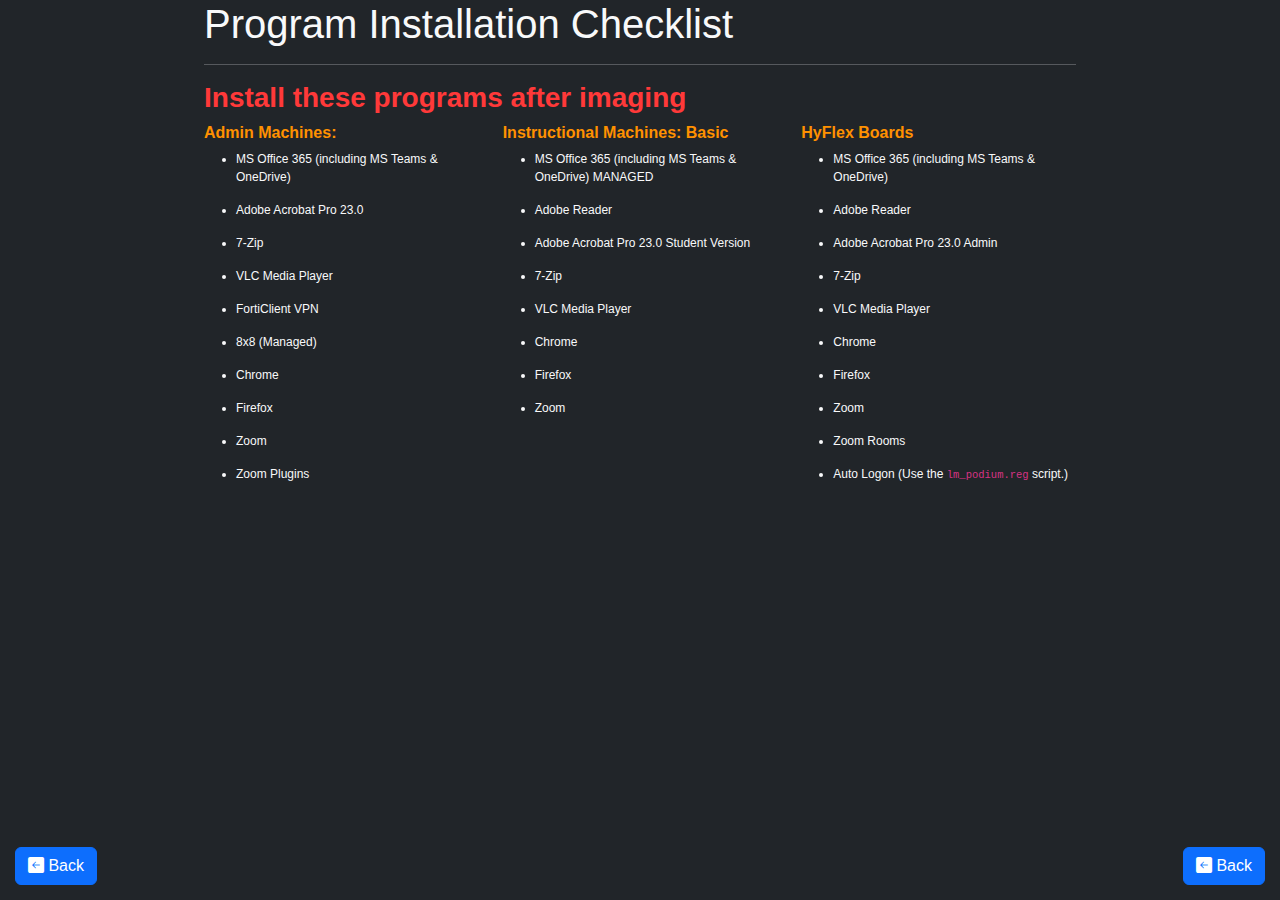
<file: guides/program-installation-checklist.html>
<!DOCTYPE html>
<html lang="en">
<head>
    <meta charset="UTF-8">
    <meta name="viewport" content="width=device-width, initial-scale=1.0">
    <title>Wall Guides</title>
    <!-- Bootstrap CSS -->
    <link rel="stylesheet" href="https://cdn.jsdelivr.net/npm/bootstrap@5.3.0/dist/css/bootstrap.min.css">
    <link rel="stylesheet" href="../styles/global.css">
    <link rel="stylesheet" href="../styles/guides.css">

    <style>
        @media (max-width: 1280px) {
            h2 { font-size: 175%; }
            h3 { font-size: 100%; }
            li { font-size: 75%; }
        }
    </style>
</head>
<body class="bg-dark text-light">
    <div class="container">
        <div class="heading-container">
            <h1>Program Installation Checklist</h1>
            <!-- <p class="lead"></p> -->
            <hr>
        </div>


        <div class="body-container">
            <h2>Install these programs after imaging</h2>

            <div class="row">
                <div class="col-lg-4">

                    <h3>Admin Machines:</h3>
                    <ul>
                        <li>MS Office 365 (including MS Teams & OneDrive)</li>
                        <li>Adobe Acrobat Pro 23.0</li>
                        <li>7-Zip</li>
                        <li>VLC Media Player</li>
                        <li>FortiClient VPN</li>
                        <li>8x8 (Managed)</li>
                        <li>Chrome</li>
                        <li>Firefox</li>
                        <li>Zoom</li>
                        <li>Zoom Plugins</li>
                    </ul>
                </div>

                <div class="col-lg-4">
                    <h3>Instructional Machines: Basic</h3>
                    <ul>
                        <li>MS Office 365 (including MS Teams & OneDrive) MANAGED</li>
                        <li>Adobe Reader</li>
                        <li>Adobe Acrobat Pro 23.0 Student Version</li>
                        <li>7-Zip</li>
                        <li>VLC Media Player</li>
                        <li>Chrome</li>
                        <li>Firefox</li>
                        <li>Zoom</li>
                    </ul>

                    <!-- <h3> </h3> -->  <!-- Invisible spacing character in the <h3> tag -->
                    <!-- <p><span>*</span><span>Make sure these programs are 64-bit, not 32-bit.</span></p>
                    <p><span>**</span><span>Install these programs if they have been requested.</span></p>

                    <p><b>Run <u>gpupdate /force</u> in Command Prompt after imaging.</b></p>

                    <p>Install programs using the software's <b>.msi</b> file type if possible. Make sure the program is the 64-bit version of the program.</p> -->
                </div>

                <div class="col-lg-4">
                    <h3>HyFlex Boards</h3>
                    <ul>
                        <li>MS Office 365 (including MS Teams & OneDrive)</li>
                        <li>Adobe Reader</li>
                        <li>Adobe Acrobat Pro 23.0 Admin</li>
                        <li>7-Zip</li>
                        <li>VLC Media Player</li>
                        <li>Chrome</li>
                        <li>Firefox</li>
                        <li>Zoom</li>
                        <li>Zoom Rooms</li>
                        <li>Auto Logon (Use the <code>lm_podium.reg</code> script.)</li>
                    </ul>
                </div>
            </div>
        </div>
    </div>

    <footer>
        <a class="btn btn-primary bottom-left" href="../index.html"><i class="bi bi-arrow-left-square-fill"></i> Back</a>
        <a class="btn btn-primary bottom-right" href="../index.html"><i class="bi bi-arrow-left-square-fill"></i> Back</a>
    </footer>

    <!-- Bootstrap JS -->
    <script src="https://cdn.jsdelivr.net/npm/bootstrap@5.3.0/dist/js/bootstrap.bundle.min.js"></script>
    <script src="/scripts/global.js"></script>
</body>
</html>
</file>
<file: styles/global.css>
@import url("https://cdn.jsdelivr.net/npm/bootstrap-icons@1.11.1/font/bootstrap-icons.css");

body {
    font-family: Arial, Helvetica, sans-serif;
    margin-left: 15%;
    margin-right: 15%;
}

/* Cards */
.card {
    min-height: 116px;
    margin-bottom: 1rem;
}

.card:hover, a {
    text-decoration: none;
    color: white;
}

.text-bg-primary:hover {
    background-color: rgb(4, 72, 175) !important;
}

.bottom-left {
    position: fixed;
    bottom: 15px;
    left: 15px;
}

.bottom-right {
    position: fixed;
    bottom: 15px;
    right: 15px;
}

.lil-p {
    font-size: 7pt;
}

.click-here {
    color: skyblue;
    text-decoration: underline;
}
</file>
<file: styles/guides.css>
@import url("https://cdn.jsdelivr.net/npm/bootstrap-icons@1.11.1/font/bootstrap-icons.css");


/* .container {
    max-width: 40%;
} */

/* @media (max-width: 3274px) {
    

} */

.body-container h2, .body-container h3, .body-container h4 {
    font-weight: 700;
}

.body-container h2 {
    color: rgb(255, 57, 57);
}

.body-container h3 {
    color: rgb(255, 145, 0);
}

.body-container h4 {
    color: rgb(218, 195, 63);
}

li, img {
    margin-bottom: 15px;
}

b {
    color: skyblue;
}


/* note */
.note {
    background-color: #0d6efd;
    padding: 0.75rem;
    border-radius: 1rem;

    margin: 1rem;
}
.note p {
    margin: 0;
}
.note h3 {
    color: white;
}
.note b {
    color: rgb(255, 145, 0);
}
</file>
